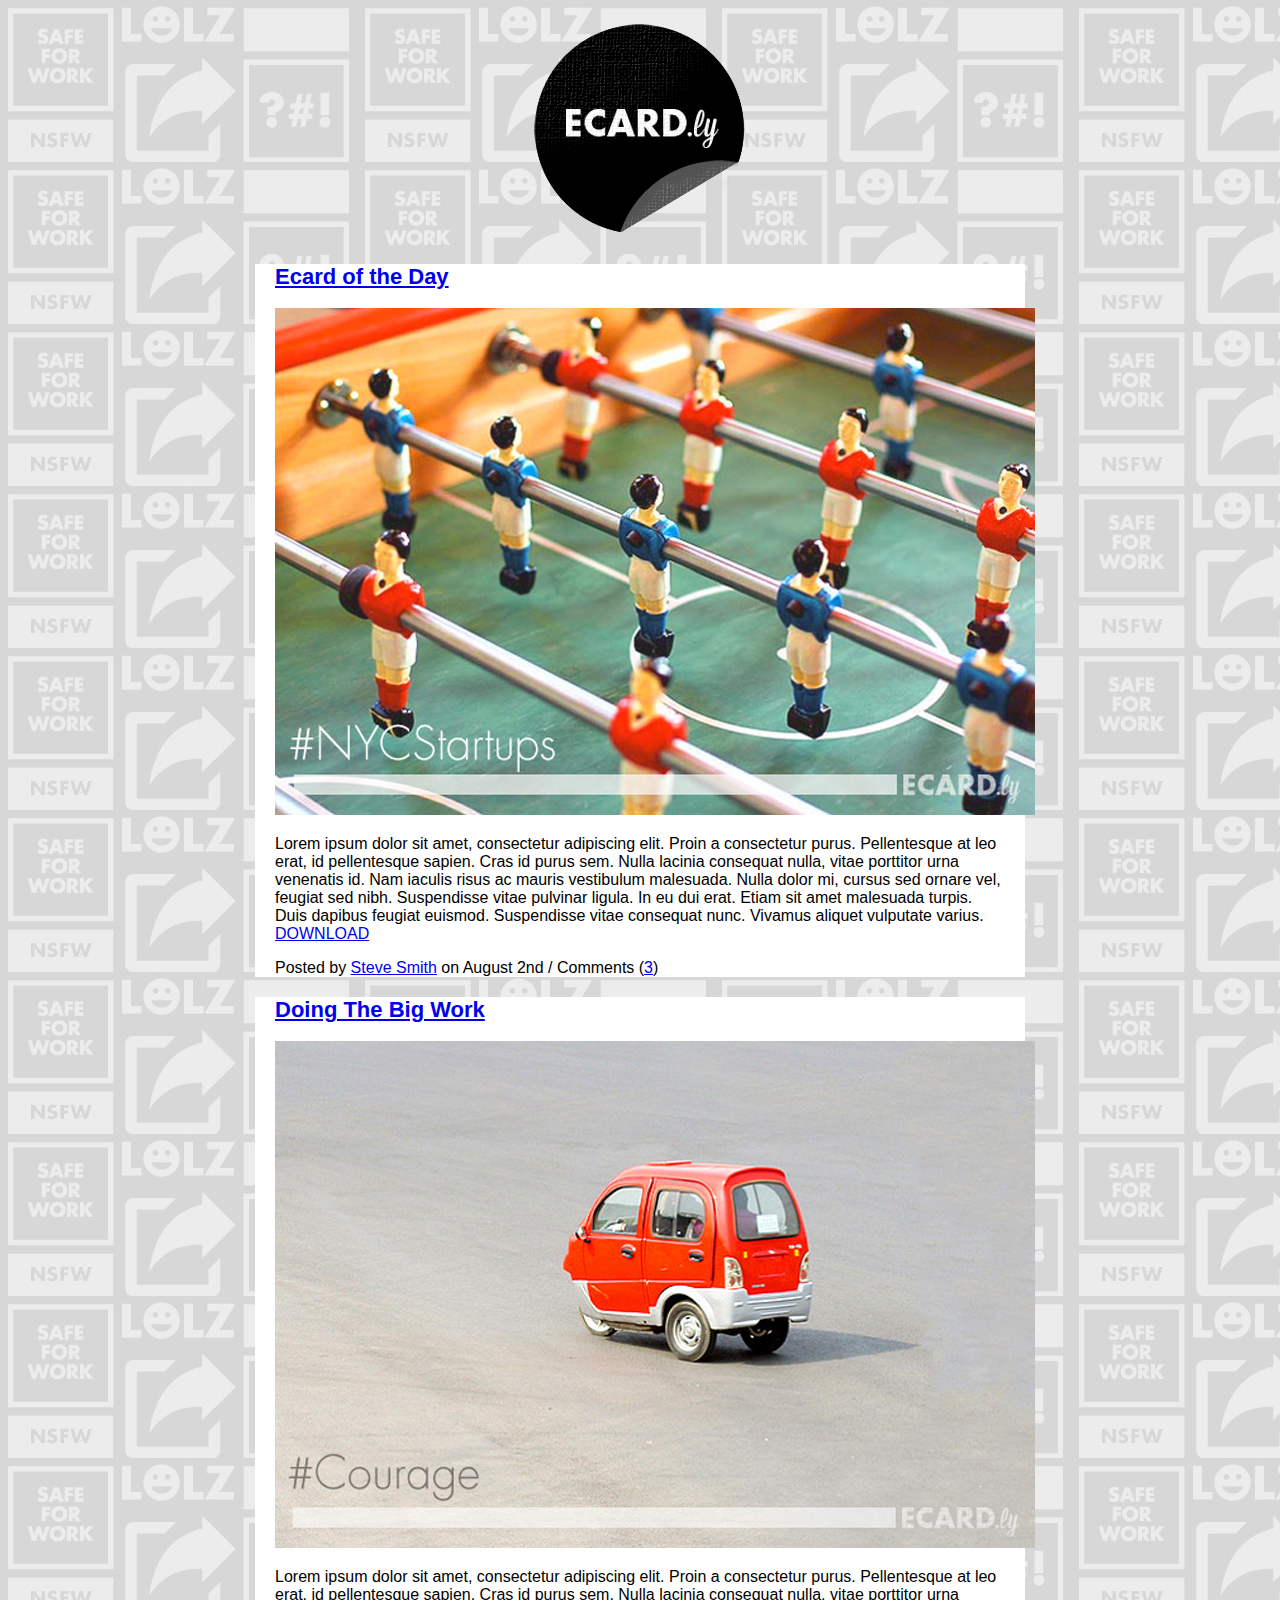
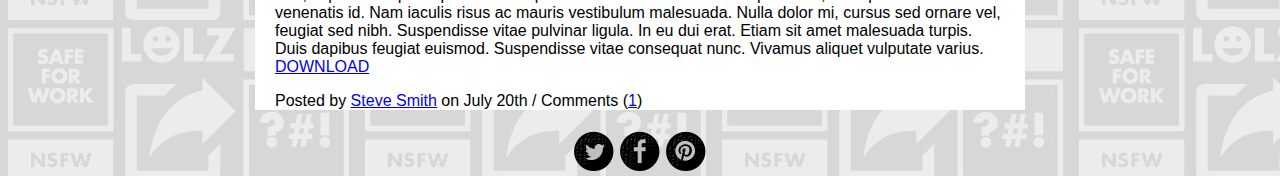
<file: tonizzle-ecardly-markedup/index.html>
<!DOCTYPE html>
<html>
	<head>
		<title>Ecard.ly | The Best in Ecards</title>

		<link rel="stylesheet" type="text/css" href="css/normalize.css">
		<link rel="stylesheet" type="text/css" href="css/style.css">
	</head>

	<body>
		<div id="header">
			<h1><a class="logo" href="#"><img src="images/logo.png"></a></h1>
		</div>
		
		<div id="container">
			<div id="main">
				<div class="post">
					<h2><a class "headline" href="#">Ecard of the Day</a></h2>

					<img src="images/ecard-nycstartups.jpg" alt="NYC Startups">

					<p>Lorem ipsum dolor sit amet, consectetur adipiscing elit. Proin a consectetur purus. Pellentesque at leo erat, id pellentesque sapien. Cras id purus sem. Nulla lacinia consequat nulla, vitae porttitor urna venenatis id. Nam iaculis risus ac mauris vestibulum malesuada. Nulla dolor mi, cursus sed ornare vel, feugiat sed nibh. Suspendisse vitae pulvinar ligula. In eu dui erat. Etiam sit amet malesuada turpis. Duis dapibus feugiat euismod. Suspendisse vitae consequat nunc. Vivamus aliquet vulputate varius. <a href="#">DOWNLOAD</a></p>	
					
					<span class="post-meta">Posted by <a href="#">Steve Smith</a> on August 2nd / Comments (<a id="comment" href="#">3</a>)</span>
				</div>

				<div class="post">
					<h2><a  class "headline" href="#">Doing The Big Work</a></h2>

					<img src="images/ecard-courage.jpg" alt="Courage">

					<p>Lorem ipsum dolor sit amet, consectetur adipiscing elit. Proin a consectetur purus. Pellentesque at leo erat, id pellentesque sapien. Cras id purus sem. Nulla lacinia consequat nulla, vitae porttitor urna venenatis id. Nam iaculis risus ac mauris vestibulum malesuada. Nulla dolor mi, cursus sed ornare vel, feugiat sed nibh. Suspendisse vitae pulvinar ligula. In eu dui erat. Etiam sit amet malesuada turpis. Duis dapibus feugiat euismod. Suspendisse vitae consequat nunc. Vivamus aliquet vulputate varius. <a href="#">DOWNLOAD</a></p>	

					<span class="post-meta">Posted by <a href="#">Steve Smith</a> on July 20th / Comments (<a id="comment" href="#">1</a>)</span>
				</div>

			</div>
			
			<div id="footer">
				<a href="#"><img src="images/social-icon-twitter.png" alt="Twitter"></a>
				<a href="#"><img src="images/social-icon-facebook.png" alt="Facebook"></a>
				<a href="#"><img src="images/social-icon-pinterest.png" alt="Pinterest"></a>
			</div>
		</div>
	</body>
</html>
</file>
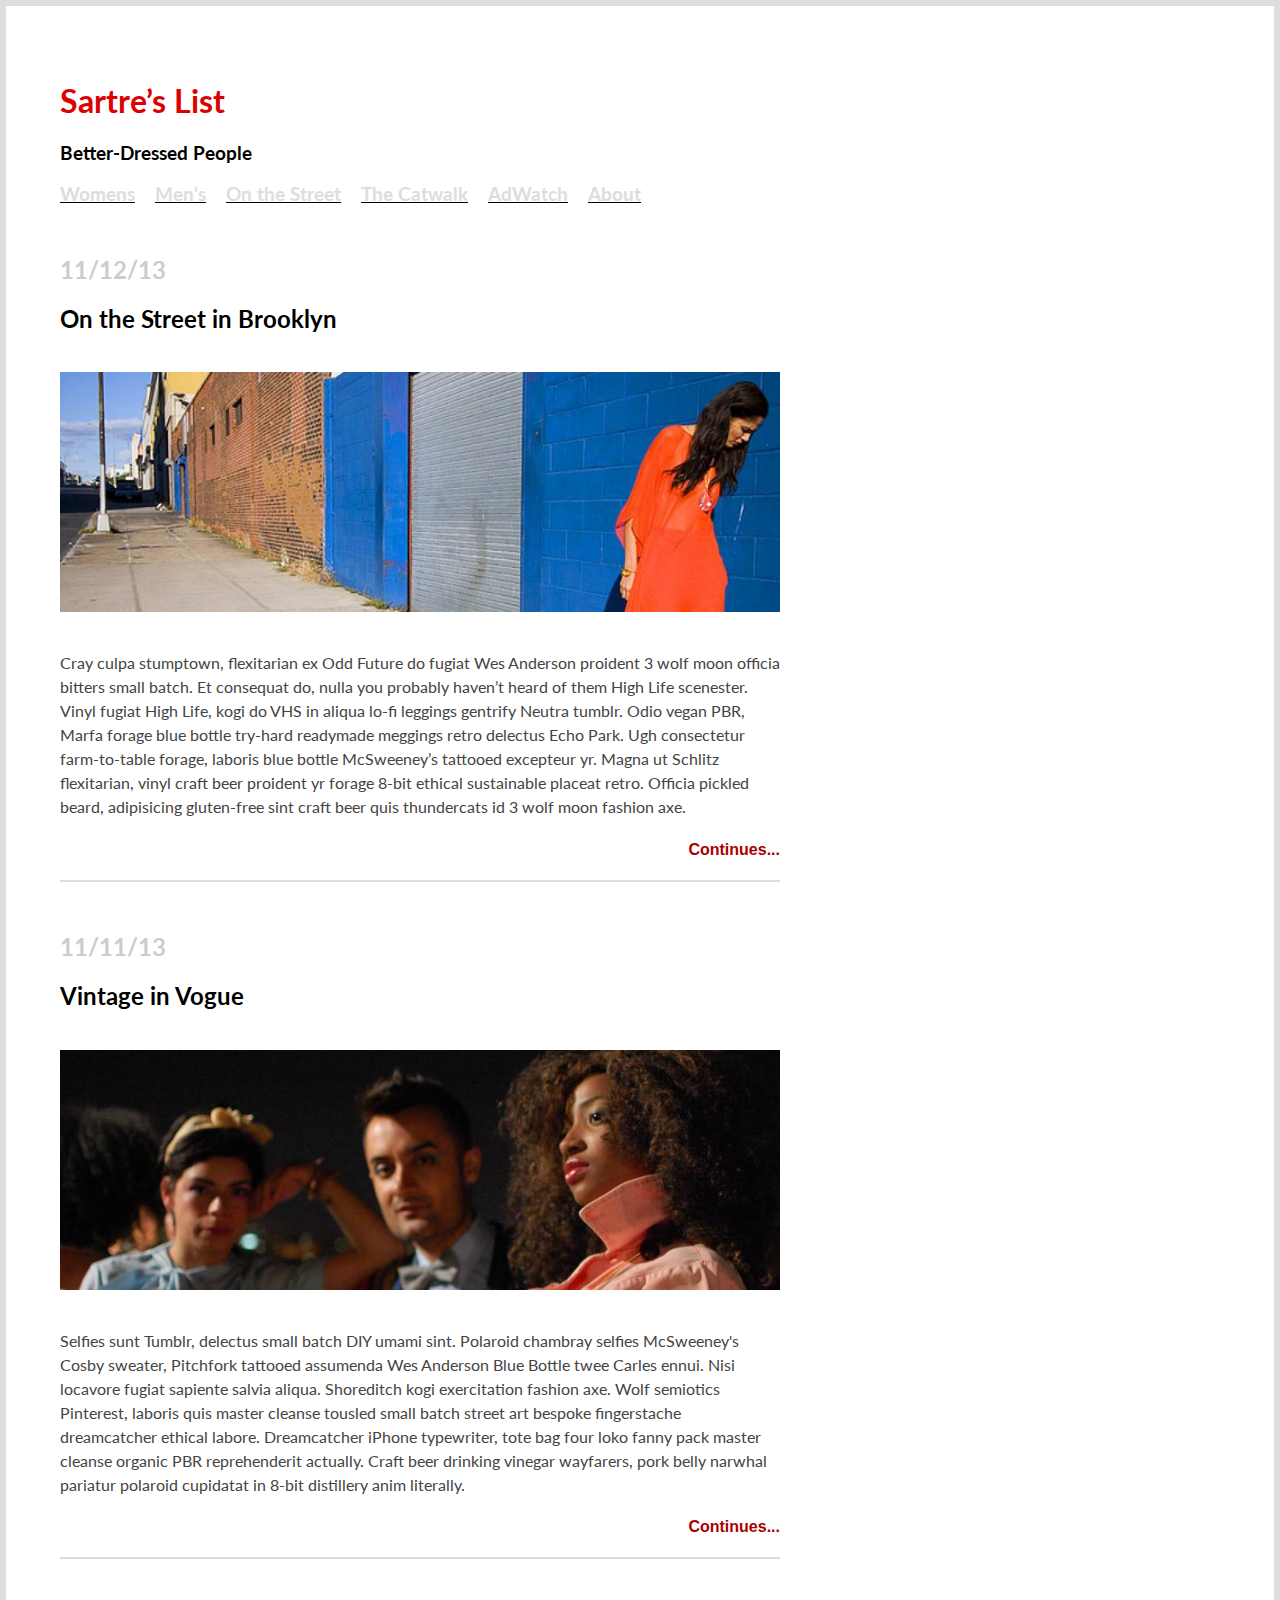
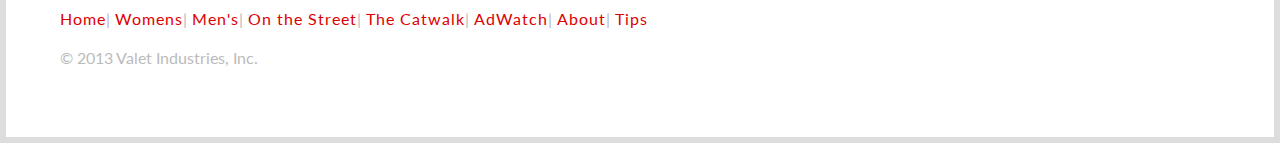
<file: tonizzle-fashion-blog/index.html>
<!DOCTYPE html>
<html>
  <head>
	<title>Sartre's List</title>
	<link href='http://fonts.googleapis.com/css?family=Lato:300,700,300italic,700italic' rel='stylesheet' type='text/css'>
	<link rel="stylesheet" href="css/normalize.css">
	<link rel="stylesheet" href="css/main.css">
	<link href='http://fonts.googleapis.com/css?family=Lato&subset=latin,latin-ext' rel='stylesheet' type='text/css'>
  </head>
	
  <body>
    <div id="container">
      <div id="header">
	    <h1>Sartre&#8217;s List</h1>
	    <h3>Better-Dressed People<h3>
       <div id="navigation">
		<p class="nav"><a href="#">Womens</a></p> 
		<p class="nav"><a href="#">Men's</a></p>
		<p class="nav"><a href="#">On the Street</a></p>
		<p class="nav"><a href="#">The Catwalk</a></p>
		<p class="nav"><a href="#">AdWatch</a></p>
		<p class="nav"><a href="#">About</a></p>
       </div>
    </div>

      <div id="main">
		<div class="articles">
		  <h2 class="date">11/12/13</h2>
		  <h2>On the Street in Brooklyn</h2>
			<a class="img" href="#"><img src="img/fashion_photo.jpeg"></a>			
			  <p class="text">Cray culpa stumptown, flexitarian ex Odd Future do fugiat Wes Anderson proident 3 wolf moon officia bitters small batch. Et consequat do, nulla you probably haven’t heard of them High Life scenester. Vinyl fugiat High Life, kogi do VHS in aliqua lo-fi leggings gentrify Neutra tumblr. Odio vegan PBR, Marfa forage blue bottle try-hard readymade meggings retro delectus Echo Park. Ugh consectetur farm-to-table forage, laboris blue bottle McSweeney’s tattooed excepteur yr. Magna ut Schlitz flexitarian, vinyl craft beer proident yr forage 8-bit ethical sustainable placeat retro. Officia pickled beard, adipisicing gluten-free sint craft beer quis thundercats id 3 wolf moon fashion axe.</p>
			  <a href="#"><h4>Continues...</h4></a>
			  <hr>
		</div>

	    <div class="articles">
		  <h2 class="date">11/11/13</h2>
		  <h2>Vintage in Vogue</h2>
		    <a class="img" href="#"><img src="img/fashion_photo2.jpeg"></a>			
			  <p class="text">Selfies sunt Tumblr, delectus small batch DIY umami sint. Polaroid chambray selfies McSweeney's Cosby sweater, Pitchfork tattooed assumenda Wes Anderson Blue Bottle twee Carles ennui. Nisi locavore fugiat sapiente salvia aliqua. Shoreditch kogi exercitation fashion axe. Wolf semiotics Pinterest, laboris quis master cleanse tousled small batch street art bespoke fingerstache dreamcatcher ethical labore. Dreamcatcher iPhone typewriter, tote bag four loko fanny pack master cleanse organic PBR reprehenderit actually. Craft beer drinking vinegar wayfarers, pork belly narwhal pariatur polaroid cupidatat in 8-bit distillery anim literally.</p>
			  <a href="#"><h4>Continues...</h4></a>
			  <hr>
		</div><!--/articles-->
     </div><!--/main-->

    <div id="footer">
	  <p><a href="#">Home</a>|</p>
	  <p><a href="#">Womens</a>|</p>
	  <p><a href="#">Men's</a>|</p>
	  <p><a href="#">On the Street</a>|</p>
	  <p><a href="#">The Catwalk</a>|</p>
	  <p><a href="#">AdWatch</a>|</p>
	  <p><a href="#">About</a>|</p>
	  <p><a href="#">Tips</a></p>
    </div><!--/footer-->

    <div id="closing"> 
      <p class="copy">&copy; 2013 Valet Industries, Inc.</p>
	</div><!--/closing--> 
   </div><!--/container-->
 </body>
</html>
</file>
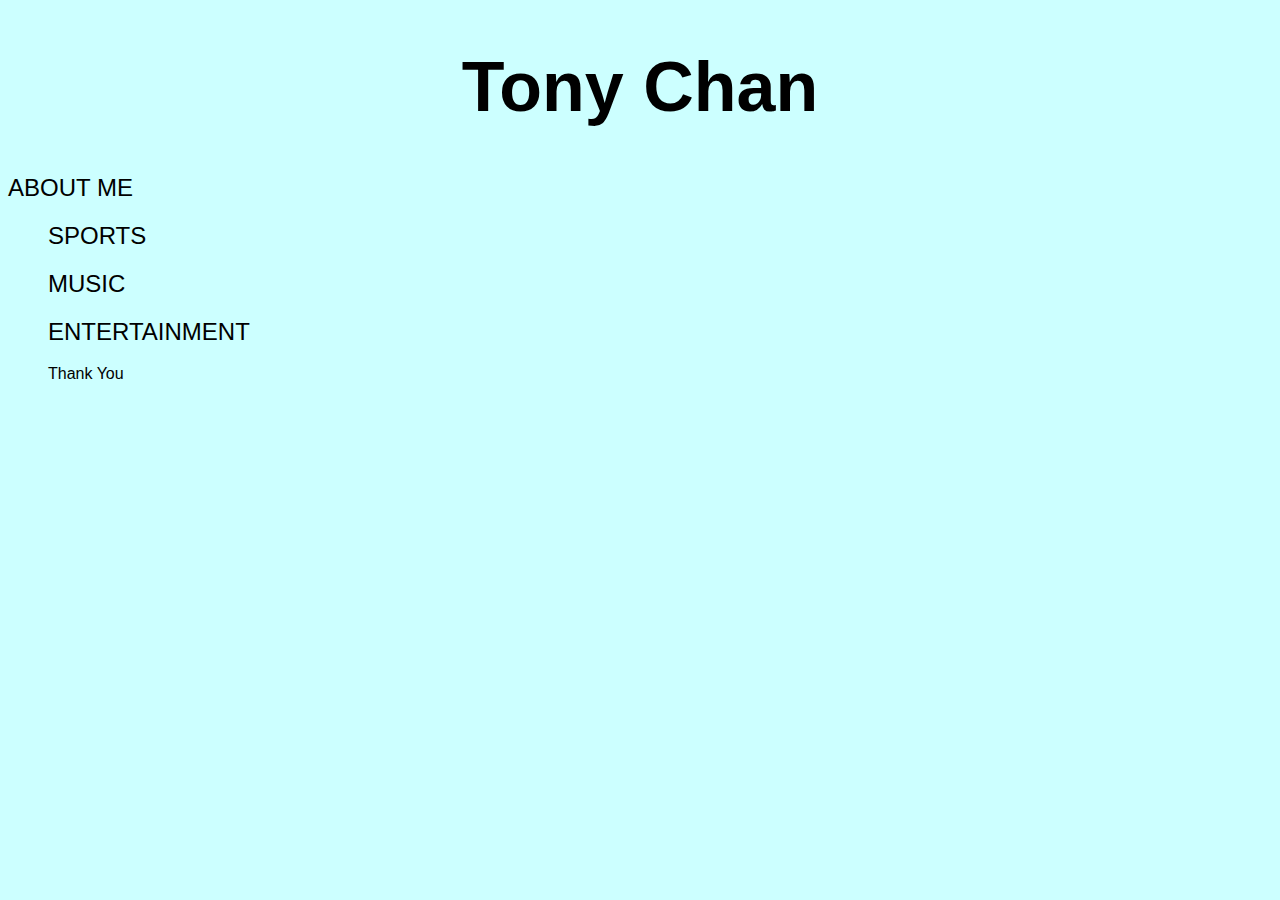
<file: personal-website/personalwebsite.html>
<!DOCTYPE html>
<html>
	<head>
		<title>Tony Chan</title>
		<link rel="stylesheet" type="text/css" href="css/style.css">
	</head>

	<body>
		<h1>Tony Chan</h1>

		<h2>ABOUT ME</h2>
		<ul>
			
	<body>
		<h2>Sports</h2>
		<h2>Music</h2>
		<h2>Entertainment</h2>
		<p>Thank You</p>
	</body>
</html>
</file>
<file: tonizzle-ecardly-markedup/css/style.css>
#header {
	text-align: center
}

h2 {
	font-size: 22px;
	text-decoration: none, bold;
}

.logo {
	width: 20px;
}

body {
	background-image: url("../images/background.jpg");
	text-align: left;
	text-decoration-color: #000000;
}

div .post{
	background-color: white;
	margin-left: 15px;
	margin-right: 15px;
	margin-top: 10px;
	margin-bottom: 20px;
	padding-left: 20px;
	padding-right: 20px;
	border: 15px;

}

span .post-meta {
	text-align: left;
}

#container {
	width: 800px;
	margin : 0 auto;
}

.headline {
	text-decoration: none;
}

.download {
	color: red;
	text-decoration: none;
}

.name {
	color: red;
	text-decoration: none, bold;
}

.comment {
	color: red;
	text-decoration: none;
}

#footer {
	text-align: center;
}
</file>
<file: tonizzle-fashion-blog/css/main.css>
@font-face {
	font-family: Lato;
    src: url(../fonts/Lato-Light.ttf);
 }   

body {
	font-family: Lato, Arial;
    border: solid 6px #dddddd; 
}

#container {
	width: 720px;
	padding: 54px;
}

.nav {
	padding-right: 15px;
	display: inline;
	text-decoration: underline;
}

.navigation, a {
	color: #dddddd;
}

.navigation, a:hover {
	color: black;
}

h1 {
	color: #dd0000;
	padding: 0;
}

h2.date {
 	color: #cccccc;
 }

h3 {
	color: black;
}

h4 {
	color: #aa0000;
	text-align: right;
	font-family: Arial;	
	font-weight: bolder;
}

.next, a {
	text-decoration: none;
}

.articles {
	width: 720px;
	margin: 50px 0;
}

img {
	width: 720px;
	padding: 20px 0;
}
.text {
	color: #444444;
	line-height: 1.5em;
}

hr {
	border: solid 1px #dddddd;
}

#footer p {
	color: #bbbbbb;
	padding: 0;
	letter-spacing: 1px;
	display: inline;
}
#footer a {
	text-decoration: none;
	color: #DD0000;
}

#footer a:hover {
	color: #aa0000
}

#closing {
	margin-top: 20px;
}

.copy {
	color: #bbbbbb;
}
</file>
<file: personal-website/css/style.css>
body {
  font-family: Arial, sans-serif; 
  background-color: #CCFFFF;
}
h1 {
  text-align: center;
  text-decoration: italic;
  font-size: 70px; 
}

h2, h3, h4 {
  font-weight: normal;
  font-style: bold;
  text-transform: uppercase; 
}
p {

  font-family: sans-serif;
}

li{
  font-family: sans-serif;
}

a {
  text-decoration: none;
  color: deepskyblue;
}
</file>
